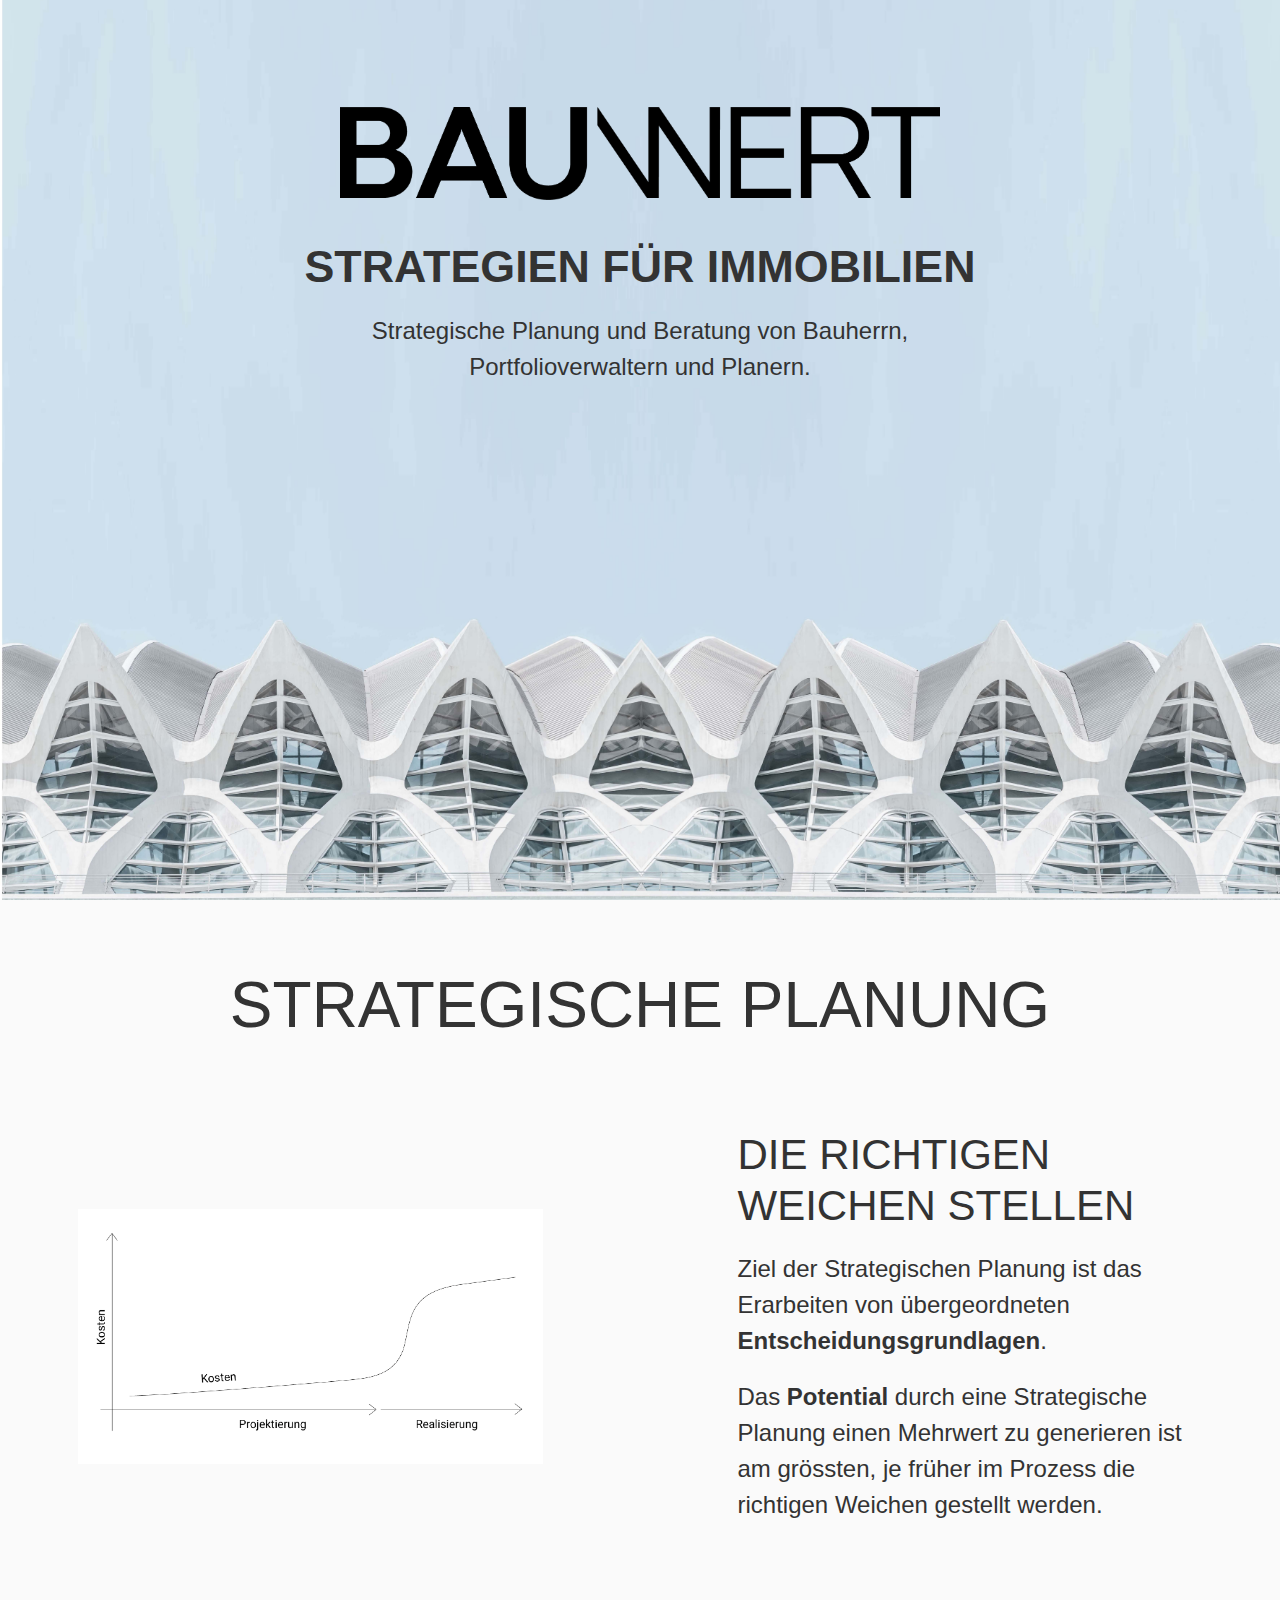
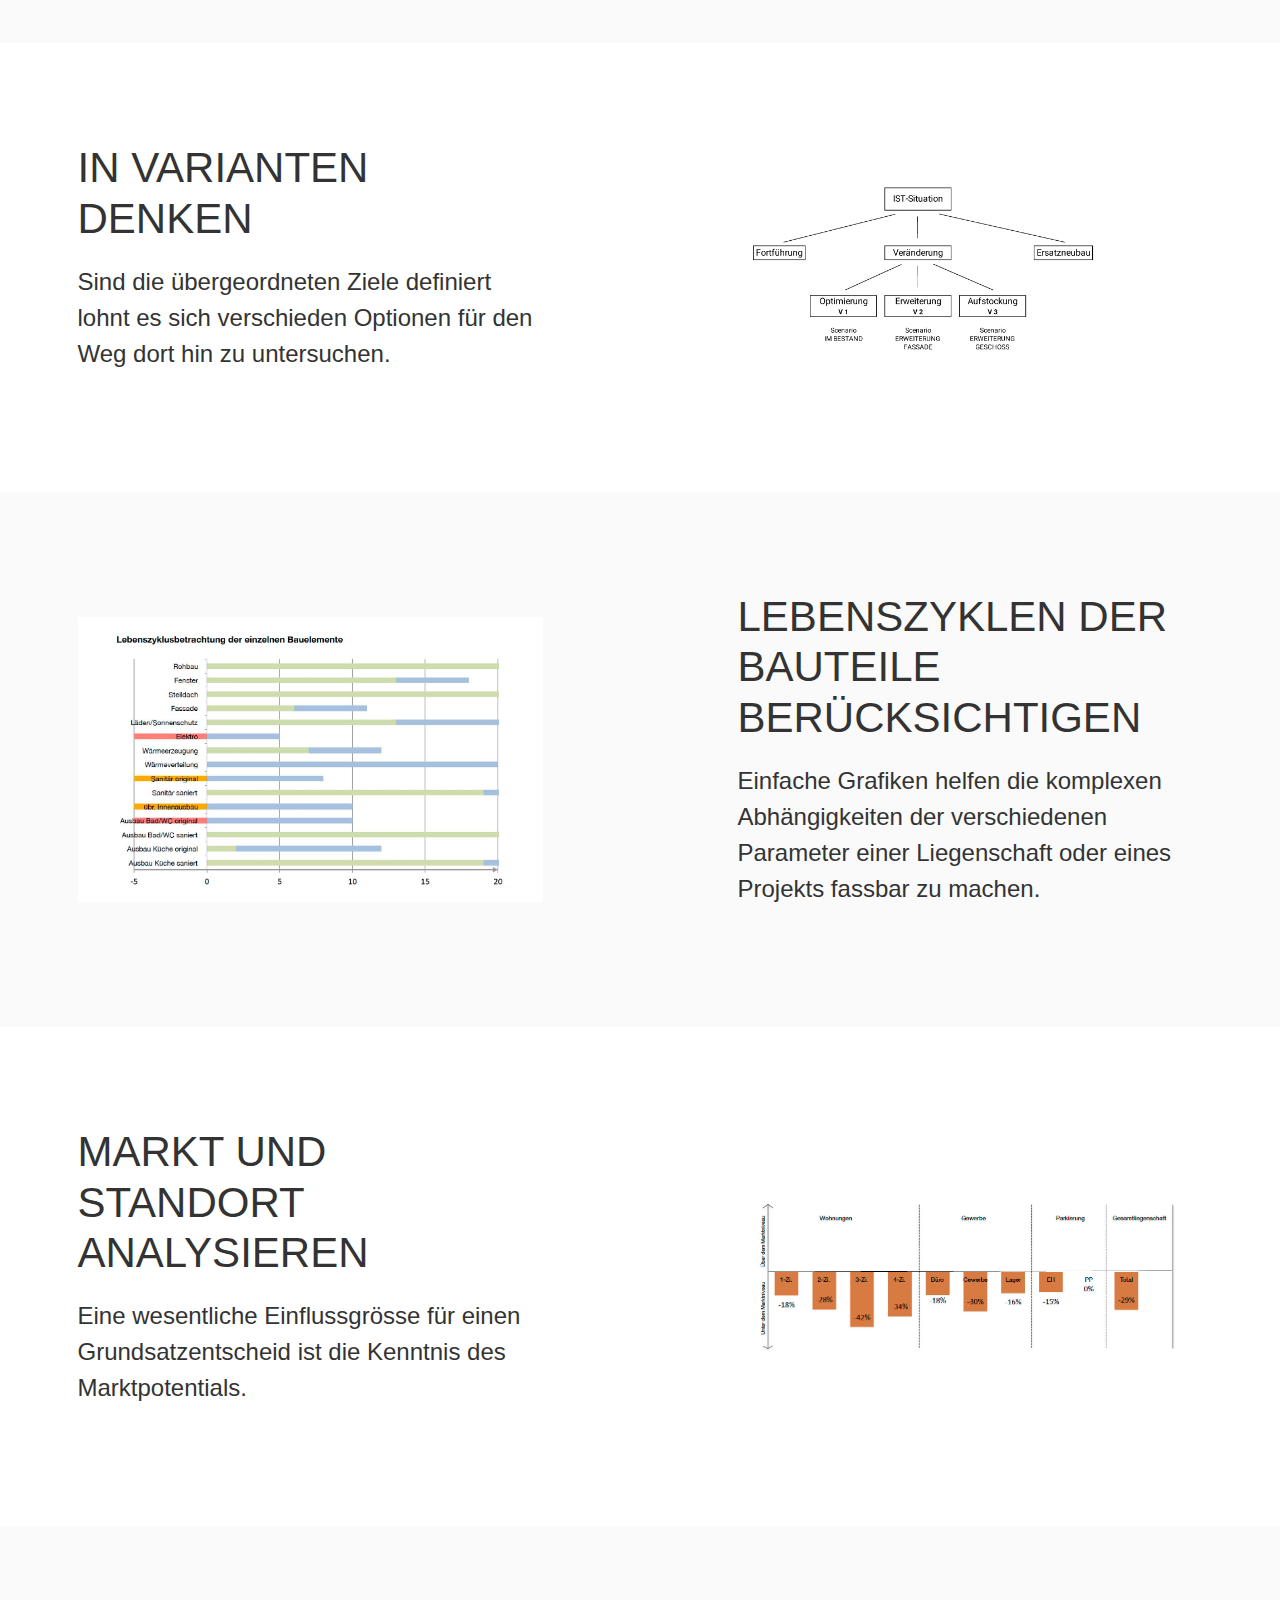
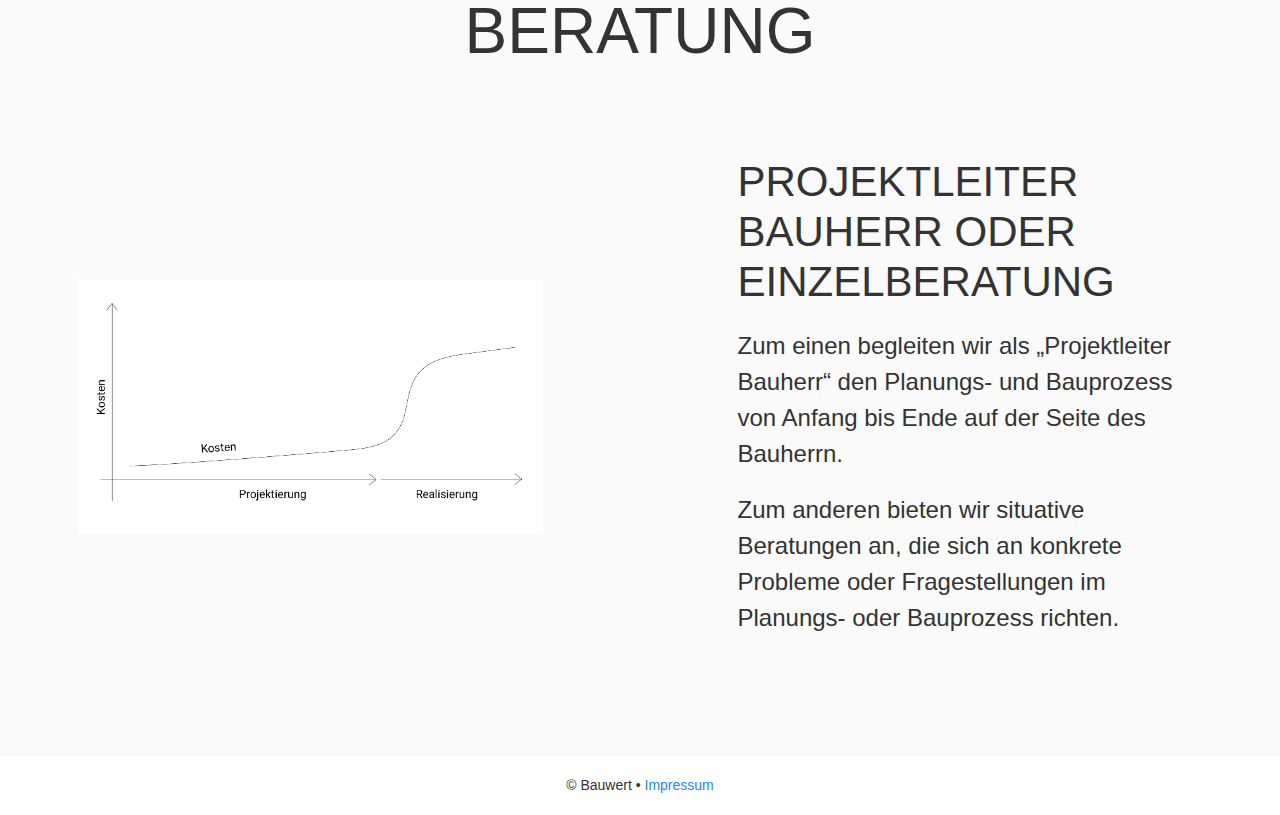
<file: index.html>
<!DOCTYPE html>
<html lang="de">

<head>
    <title>Bauwert Schweiz</title>
    <meta charset="utf-8">

    <meta name="viewport" content="width=device-width, initial-scale=1">
    <meta name="title" content="Bauwert Schweiz">
    <meta name="description" content="">
    <meta name="robots" content="index, follow">
    <meta name="" content="index, follow">
    <meta name="keywords" content="Schweiz, Bauwert Schweiz, BauwertSchweiz, Bauwert-Schweiz, Bauwert, Marcel Neuse, Marcel">

    <link rel="stylesheet" href="css/uikit.min.css" />

    <link rel="stylesheet" href="css/custom.css" />

    <script src="js/uikit.min.js"></script>
    <script src="js/uikit-icons.min.js"></script>
</head>

<body>









    <div class="uk-hidden@m" style="width: 100%; height: 90vh;background-image: url(images/banner.jpg);background-size: cover;background-position: bottom;">

        

        <div class="uk-position-medium uk-position-top-center uk-text-center" style="padding:5% 0%;">
            <img src="images/logo.png"/>
            <h1 class="uk-article-title"><b>STRATEGIEN FÜR IMMOBILIEN</b></h1>
            <p class="uk-text-lead" style="margin-bottom: 10px;">
                Strategische Planung und Beratung von Bauherrn, Portfolioverwaltern und Planern.
            </p>
        </div>
    
    </div>

    <div class="uk-visible@m" style="width: 100%; height: 100vh;background-image: url(images/banner.jpg);background-size: cover;background-position: bottom;">


        <div class="uk-position-medium uk-position-top-center uk-text-center" style="padding:6% 20%;">
            <img src="images/logo.png" width="600"/>
            <h1 class="uk-article-title" style="font-size: 3.5vw;"><b>STRATEGIEN FÜR IMMOBILIEN</b></h1>
            <p class="uk-text-lead" style="margin-bottom: 10px;">
                Strategische Planung und Beratung von Bauherrn, Portfolioverwaltern und Planern.
            </p>
        </div>
    
    </div>


    <div style="width: 100%; background-color: #FAFAFA;">


        <div class="uk-text-center uk-visible@m uk-padding-large">
            <h1 class="uk-heading-medium" style="font-weight: 500;">STRATEGISCHE PLANUNG</h1>
        </div>

        <div class="uk-text-center uk-hidden@m uk-padding-large">
            <h1 class="uk-article-title" style="font-weight: 500;">STRATEGISCHE PLANUNG</h1>
        </div>


        <div class="uk-visible@m uk-child-width-expand@m" style="padding-bottom: 100px;" uk-grid>

            <div class="uk-flex uk-flex-center uk-flex-middle">
                <div class="uk-width-3-4" style="background-color: white;">
                   <img src="images/graph01.gif" style="padding: 10px;">
                </div>
            </div>

            <div class="uk-flex uk-flex-center uk-flex-middle">
                <div class="uk-width-3-4">
                    <h1 class="uk-article-title">DIE RICHTIGEN WEICHEN STELLEN</h1>
                    <p class="uk-text-lead" style="margin-bottom: 10px;">
                        Ziel der Strategischen Planung ist das Erarbeiten von übergeordneten <b>Entscheidungsgrundlagen</b>.
                    </p>
                    <p class="uk-text-lead">
                        Das <b>Potential</b> durch eine Strategische Planung einen Mehrwert zu generieren ist am grössten, je früher im Prozess die richtigen Weichen gestellt werden.
                    </p>
                </div>
            </div>
        </div>

        <div class="uk-hidden@m uk-child-width-expand@m" style="padding-bottom: 45px;" uk-grid>
            <div class="uk-flex uk-flex-center uk-flex-middle uk-text-center">
                <div class="uk-width-3-4">
                    <h1 class="uk-article-title" style="font-size: 30px;">DIE RICHTIGEN WEICHEN STELLEN</h1>
                    <p class="uk-text-lead" style="margin-bottom: 10px;">
                        Ziel der Strategischen Planung ist das Erarbeiten von übergeordneten <b>Entscheidungsgrundlagen</b>.
                    </p>
                    <p class="uk-text-lead">
                        Das <b>Potential</b> durch eine Strategische Planung einen Mehrwert zu generieren ist am grössten, je früher im Prozess die richtigen Weichen gestellt werden.
                    </p>
                </div>
            </div>

            <div class="uk-flex uk-flex-center uk-flex-middle">
                <div class="uk-width-3-4" style="background-color: white;">
                   <img src="images/graph01.gif" style="padding: 10px;">
                </div>
            </div>
        </div>

        
    
    </div>







    <div style="width: 100%; background-color: white;">

        <div class="uk-visible@m uk-child-width-expand@m" style="padding: 100px 0px 100px 0px;" uk-grid>

            <div class="uk-flex uk-flex-center uk-flex-middle">
                <div class="uk-width-3-4">
                    <h1 class="uk-article-title" >IN VARIANTEN DENKEN</h1>
                    <p class="uk-text-lead">
                        Sind die übergeordneten Ziele definiert lohnt es sich verschieden Optionen für den Weg dort hin zu untersuchen. 
                    </p>
                </div>
            </div>

            <div class="uk-flex uk-flex-center uk-flex-middle">
                <div class="uk-width-3-4" style="background-color: white;">
                   <img src="images/varianten.jpg" style="padding: 10px; width: 80%;">
                </div>
            </div>

        </div>




        <div class="uk-hidden@m uk-child-width-expand@m" style="padding: 25px 0px 25px 0px;" uk-grid>

            <div class="uk-flex uk-flex-center uk-flex-middle uk-text-center">
                <div class="uk-width-3-4">
                    <h1 class="uk-article-title" style="font-size: 30px;">IN VARIANTEN DENKEN</h1>
                    <p class="uk-text-lead">
                        Sind die übergeordneten Ziele definiert lohnt es sich verschieden Optionen für den Weg dort hin zu untersuchen. 
                    </p>
                </div>
            </div>

            <div class="uk-flex uk-flex-center uk-flex-middle">
                <div class="uk-width-3-4" style="background-color: white;">
                   <img src="images/varianten.jpg" style="padding: 10px;">
                </div>
            </div>

        </div>

        
    
    </div>








    <div style="width: 100%; background-color: #FAFAFA;">

        <div class="uk-visible@m uk-child-width-expand@m" style="padding: 100px 0px 100px 0px;" uk-grid>

            <div class="uk-flex uk-flex-center uk-flex-middle">
                <div class="uk-width-3-4" style="background-color: white;">
                   <img src="images/200409_Lebenszyklen.jpg" style="padding: 10px;">
                </div>
            </div>

            <div class="uk-flex uk-flex-center uk-flex-middle">
                <div class="uk-width-3-4">
                    <h1 class="uk-article-title">LEBENSZYKLEN DER BAUTEILE BERÜCKSICHTIGEN</h1>
                    <p class="uk-text-lead">
                        Einfache Grafiken helfen die komplexen Abhängigkeiten der verschiedenen Parameter einer Liegenschaft oder eines Projekts fassbar zu machen.
                    </p>
                </div>
            </div>

        </div>

        <div class="uk-hidden@m uk-child-width-expand@m" style="padding: 45px 0px 45px 0px;" uk-grid>
            <div class="uk-flex uk-flex-center uk-flex-middle uk-text-center">
                <div class="uk-width-3-4">
                    <h1 class="uk-article-title " style="font-size: 30px;">LEBENSZYKLEN DER BAUTEILE BERÜCKSICHTIGEN</h1>
                    <p class="uk-text-lead">
                        Einfache Grafiken helfen die komplexen Abhängigkeiten der verschiedenen Parameter einer Liegenschaft oder eines Projekts fassbar zu machen.
                    </p>
                </div>
            </div>

            <div class="uk-flex uk-flex-center uk-flex-middle">
                <div class="uk-width-3-4" style="background-color: white;">
                   <img src="images/200409_Lebenszyklen.jpg" style="padding: 10px;">
                </div>
            </div>
        </div>

        
    
    </div>








    <div style="width: 100%; background-color: white;">

        <div class="uk-visible@m uk-child-width-expand@m" style="padding: 100px 0px 100px 0px;" uk-grid>

            <div class="uk-flex uk-flex-center uk-flex-middle">
                <div class="uk-width-3-4">
                    <h1 class="uk-article-title">MARKT UND STANDORT ANALYSIEREN</h1>
                    <p class="uk-text-lead">
                        Eine wesentliche Einflussgrösse für einen Grundsatzentscheid ist die Kenntnis des Marktpotentials. 
                    </p>
                </div>
            </div>

            <div class="uk-flex uk-flex-center uk-flex-middle">
                <div class="uk-width-3-4" style="background-color: white;">
                   <img src="images/Markt.jpg" style="padding: 10px;">
                </div>
            </div>

        </div>

        <div class="uk-hidden@m uk-child-width-expand@m" style="padding: 25px 0px 25px 0px;" uk-grid>

            <div class="uk-flex uk-flex-center uk-flex-middle uk-text-center">
                <div class="uk-width-3-4">
                    <h1 class="uk-article-title" style="font-size: 30px;">MARKT UND STANDORT ANALYSIEREN</h1>
                    <p class="uk-text-lead">
                        Eine wesentliche Einflussgrösse für einen Grundsatzentscheid ist die Kenntnis des Marktpotentials. 
                    </p>
                </div>
            </div>

            <div class="uk-flex uk-flex-center uk-flex-middle">
                <div class="uk-width-3-4" style="background-color: white;">
                   <img src="images/Markt.jpg" style="padding: 10px;">
                </div>
            </div>

        </div>
    
    </div>









    <div style="width: 100%; background-color: #FAFAFA;">


        <div class="uk-text-center uk-visible@m uk-padding-large">
            <h1 class="uk-heading-medium" style="font-weight: 500;">BERATUNG</h1>
        </div>

        <div class="uk-text-center uk-hidden@m uk-padding-large">
            <h1 class="uk-article-title" style="font-weight: 500;">BERATUNG</h1>
        </div>


        <div class="uk-visible@m uk-child-width-expand@m" style="padding-bottom: 100px;" uk-grid>

            <div class="uk-flex uk-flex-center uk-flex-middle">
                <div class="uk-width-3-4" style="background-color: white;">
                   <img src="images/graph01.gif" style="padding: 10px;">
                </div>
            </div>

            <div class="uk-flex uk-flex-center uk-flex-middle">
                <div class="uk-width-3-4">
                    <h1 class="uk-article-title">PROJEKTLEITER BAUHERR ODER EINZELBERATUNG</h1>
                    <p class="uk-text-lead" style="margin-bottom: 10px;">
                        Zum einen begleiten wir als „Projektleiter Bauherr“ den Planungs- und Bauprozess von Anfang bis Ende auf der Seite des Bauherrn.
                    </p>
                    <p class="uk-text-lead">
                        Zum anderen bieten wir situative Beratungen an, die sich an konkrete Probleme oder Fragestellungen im Planungs- oder Bauprozess richten. 
                    </p>
                </div>
            </div>
        </div>





        <div class="uk-hidden@m uk-child-width-expand@m" style="padding-bottom: 100px;" uk-grid>
            <div class="uk-flex uk-flex-center uk-flex-middle uk-text-center">
                <div class="uk-width-3-4">
                    <h1 class="uk-article-title" style="font-size: 30px;">PROJEKTLEITER BAUHERR ODER EINZELBERATUNG</h1>
                    <p class="uk-text-lead" style="margin-bottom: 10px;">
                        Zum einen begleiten wir als „Projektleiter Bauherr“ den Planungs- und Bauprozess von Anfang bis Ende auf der Seite des Bauherrn.
                    </p>
                    <p class="uk-text-lead">
                        Zum anderen bieten wir situative Beratungen an, die sich an konkrete Probleme oder Fragestellungen im Planungs- oder Bauprozess richten. 
                    </p>
                </div>
            </div>


            <div class="uk-flex uk-flex-center uk-flex-middle">
                <div class="uk-width-3-4" style="background-color: white;">
                   <img src="images/graph01.gif" style="padding: 10px;">
                </div>
            </div>
        </div>

        
    
    </div>









    

    <div style="width: 100%;">

        <div class="uk-text-center" style="padding: 20px 0px 0px 0px;">
            <h6>© Bauwert • <a href="impressum.html">Impressum</a></h6>
        </div>
    
    </div>

</body>

</html>
</file>
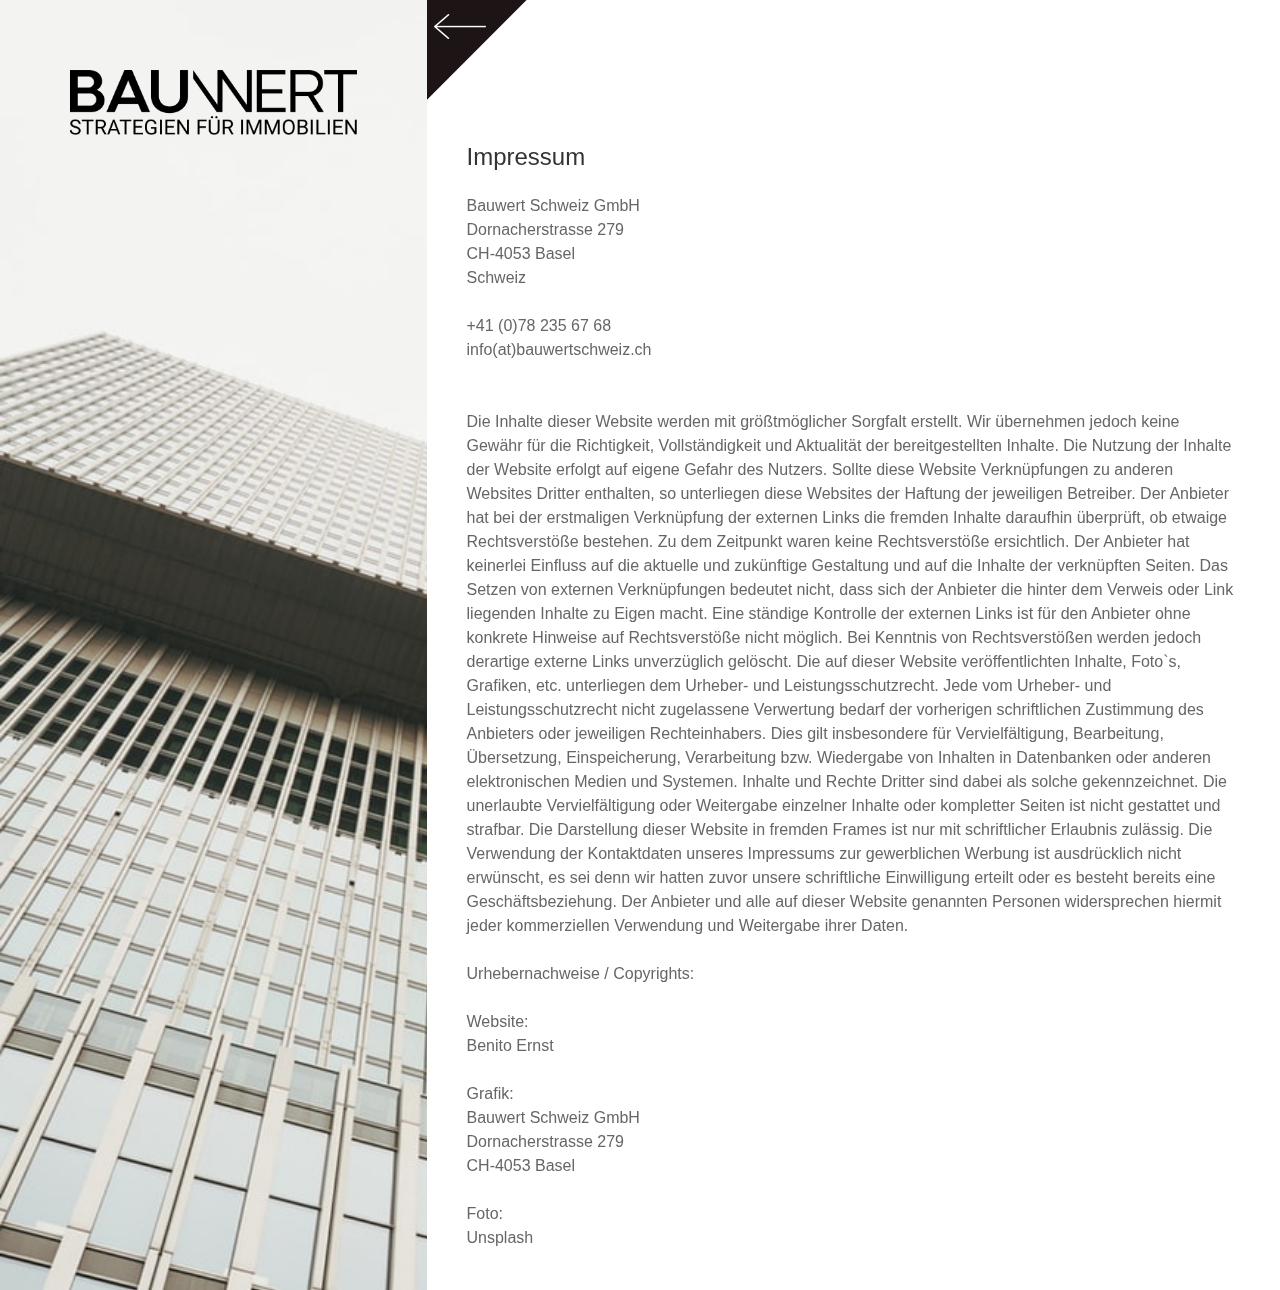
<file: impressum.html>
<!DOCTYPE html>
<html>

<head>
    <title>Bauwert</title>
    <meta charset="utf-8">
    <meta name="viewport" content="width=device-width, initial-scale=1">
    <link rel="stylesheet" href="css/uikit.min.css" />

    <link rel="stylesheet" href="css/custom.css" />

    <script src="js/uikit.min.js"></script>
    <script src="js/uikit-icons.min.js"></script>
</head>

<body>

    <div class="uk-position-relative">


        <div class="uk-card uk-card-default uk-grid-collapse" uk-grid>


            <div class="background-test uk-hidden@m uk-width-1-3@m" style="min-height: 75vh;">
                <div class="uk-width-1-1@s uk-padding-large">
                    <img src="images/logo2.png" alt="Logo" height="100%" />
                </div>
            </div>

            <div class="background-test uk-visible@m uk-width-1-3@m" style="min-height: 75vh;">
                <div class="uk-width-1-1@s uk-padding-large">
                    <img src="images/logo2.png" alt="Logo" height="100%" />
                </div>
            </div>

            <div class="uk-inline uk-width-2-3@m" style="min-height: 100vh;">
                <a href="index.html"><img src="images/arrow.png" /></a>
                <div class="uk-card-body">
                    <h3 class="uk-card-title">Impressum</h3>
                    <p>
                        Bauwert Schweiz GmbH<br>
                        Dornacherstrasse 279<br>
                        CH-4053 Basel<br>
                        Schweiz<br>
                        <br>
                        +41 (0)78 235 67 68<br>
                        info(at)bauwertschweiz.ch<br>
                        <br>
                        <br>

                        Die Inhalte dieser Website werden mit größtmöglicher Sorgfalt erstellt. Wir übernehmen jedoch
                        keine Gewähr für die Richtigkeit, Vollständigkeit und Aktualität der bereitgestellten Inhalte.
                        Die Nutzung der Inhalte der Website erfolgt auf eigene Gefahr des Nutzers.
                        Sollte diese Website Verknüpfungen zu anderen Websites Dritter enthalten, so unterliegen diese
                        Websites der Haftung der jeweiligen Betreiber. Der Anbieter hat bei der erstmaligen Verknüpfung
                        der externen Links die fremden Inhalte daraufhin überprüft, ob etwaige Rechtsverstöße bestehen.
                        Zu dem Zeitpunkt waren keine Rechtsverstöße ersichtlich. Der Anbieter hat keinerlei Einfluss auf
                        die aktuelle und zukünftige Gestaltung und auf die Inhalte der verknüpften Seiten. Das Setzen
                        von externen Verknüpfungen bedeutet nicht, dass sich der Anbieter die hinter dem Verweis oder
                        Link liegenden Inhalte zu Eigen macht. Eine ständige Kontrolle der externen Links ist für den
                        Anbieter ohne konkrete Hinweise auf Rechtsverstöße nicht möglich. Bei Kenntnis von
                        Rechtsverstößen werden jedoch derartige externe Links unverzüglich gelöscht.
                        Die auf dieser Website veröffentlichten Inhalte, Foto`s, Grafiken, etc. unterliegen dem Urheber-
                        und Leistungsschutzrecht. Jede vom Urheber- und Leistungsschutzrecht nicht zugelassene
                        Verwertung bedarf der vorherigen schriftlichen Zustimmung des Anbieters oder jeweiligen
                        Rechteinhabers. Dies gilt insbesondere für Vervielfältigung, Bearbeitung, Übersetzung,
                        Einspeicherung, Verarbeitung bzw. Wiedergabe von Inhalten in Datenbanken oder anderen
                        elektronischen Medien und Systemen. Inhalte und Rechte Dritter sind dabei als solche
                        gekennzeichnet. Die unerlaubte Vervielfältigung oder Weitergabe einzelner Inhalte oder
                        kompletter Seiten ist nicht gestattet und strafbar. Die Darstellung dieser Website in fremden
                        Frames ist nur mit schriftlicher Erlaubnis zulässig. Die Verwendung der Kontaktdaten unseres
                        Impressums zur gewerblichen Werbung ist ausdrücklich nicht erwünscht, es sei denn wir hatten
                        zuvor unsere schriftliche Einwilligung erteilt oder es besteht bereits eine Geschäftsbeziehung.
                        Der Anbieter und alle auf dieser Website genannten Personen widersprechen hiermit jeder
                        kommerziellen Verwendung und Weitergabe ihrer Daten.
                        <br>
                        <br>
                        Urhebernachweise / Copyrights:<br>
                        <br>
                        Website:<br>
                        Benito Ernst<br>
                        <br>
                        Grafik:<br>
                        Bauwert Schweiz GmbH<br>
                        Dornacherstrasse 279<br>
                        CH-4053 Basel<br>
                        <br>
                        Foto:<br>
                        Unsplash
                </div>
            </div>

        </div>
    </div>
</body>

</html>
</file>
<file: css/custom.css>
.background-mobile {
    background-image: url(../images/test1.jpg);
    background-size: cover;
}

.background-desktop {
    background-image: url(../images/test1-desktop.jpg);
    background-size: cover;
}

.background-test {
    background-image: url(../images/test3.jpg);
    background-size: cover;
}

.content-center {
    display: flex;
    align-items: center;
}
</file>
